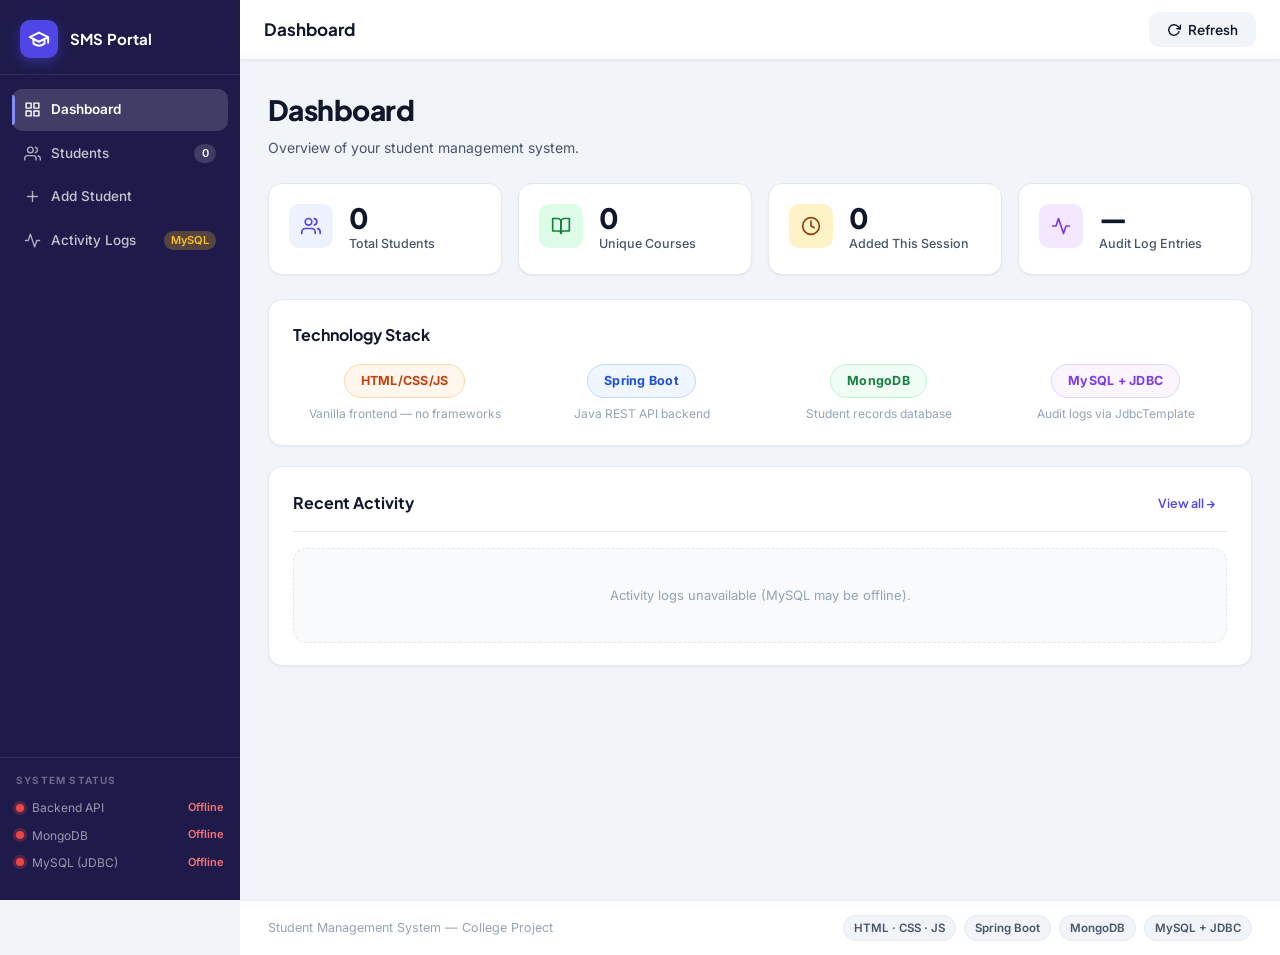
<file: index.html>
<!DOCTYPE html>
<html lang="en">
<head>
  <meta charset="UTF-8">
  <meta name="viewport" content="width=device-width, initial-scale=1.0">
  <title>Student Management System</title>
  <meta name="description" content="A college project demonstrating Spring Boot, MongoDB, and MySQL JDBC connectivity with a clean management dashboard.">

  <!-- Google Fonts -->
  <link rel="preconnect" href="https://fonts.googleapis.com">
  <link rel="preconnect" href="https://fonts.gstatic.com" crossorigin>
  <link href="https://fonts.googleapis.com/css2?family=Plus+Jakarta+Sans:wght@400;500;600;700;800&family=Inter:wght@400;500;600;700&display=swap" rel="stylesheet">

  <!-- Stylesheet -->
  <link rel="stylesheet" href="style.css">
</head>
<body>

  <!-- ═══════════════════════════════════════════════
       SIDEBAR
  ═══════════════════════════════════════════════ -->
  <aside class="sidebar" id="sidebar">
    <!-- Logo / Brand -->
    <div class="sidebar-brand">
      <div class="sidebar-logo">
        <svg width="22" height="22" viewBox="0 0 24 24" fill="none" stroke="currentColor" stroke-width="2.2" stroke-linecap="round" stroke-linejoin="round"><path d="M22 10v6M2 10l10-5 10 5-10 5z"/><path d="M6 12v5c3 3 9 3 12 0v-5"/></svg>
      </div>
      <span class="sidebar-title">SMS Portal</span>
    </div>

    <!-- Navigation -->
    <nav class="sidebar-nav" aria-label="Main navigation">
      <a href="#" class="nav-item active" data-section="dashboard" id="nav-dashboard">
        <svg class="nav-icon" viewBox="0 0 24 24" fill="none" stroke="currentColor" stroke-width="2" stroke-linecap="round" stroke-linejoin="round"><rect x="3" y="3" width="7" height="7"/><rect x="14" y="3" width="7" height="7"/><rect x="14" y="14" width="7" height="7"/><rect x="3" y="14" width="7" height="7"/></svg>
        Dashboard
      </a>
      <a href="#" class="nav-item" data-section="students" id="nav-students">
        <svg class="nav-icon" viewBox="0 0 24 24" fill="none" stroke="currentColor" stroke-width="2" stroke-linecap="round" stroke-linejoin="round"><path d="M17 21v-2a4 4 0 0 0-4-4H5a4 4 0 0 0-4 4v2"/><circle cx="9" cy="7" r="4"/><path d="M23 21v-2a4 4 0 0 0-3-3.87"/><path d="M16 3.13a4 4 0 0 1 0 7.75"/></svg>
        Students
        <span class="nav-badge" id="nav-student-count">0</span>
      </a>
      <a href="#" class="nav-item" data-section="add-student" id="nav-add">
        <svg class="nav-icon" viewBox="0 0 24 24" fill="none" stroke="currentColor" stroke-width="2" stroke-linecap="round" stroke-linejoin="round"><line x1="12" y1="5" x2="12" y2="19"/><line x1="5" y1="12" x2="19" y2="12"/></svg>
        Add Student
      </a>
      <a href="#" class="nav-item" data-section="activity" id="nav-activity">
        <svg class="nav-icon" viewBox="0 0 24 24" fill="none" stroke="currentColor" stroke-width="2" stroke-linecap="round" stroke-linejoin="round"><polyline points="22 12 18 12 15 21 9 3 6 12 2 12"/></svg>
        Activity Logs
        <span class="nav-badge mysql-badge" id="nav-logs-count">MySQL</span>
      </a>
    </nav>

    <!-- DB Status Panel -->
    <div class="sidebar-status">
      <p class="status-label">System Status</p>
      <div class="status-row">
        <span class="status-dot ok" id="dot-backend"></span>
        <span class="status-name">Backend API</span>
        <span class="status-val ok" id="val-backend">Online</span>
      </div>
      <div class="status-row">
        <span class="status-dot ok" id="dot-mongodb"></span>
        <span class="status-name">MongoDB</span>
        <span class="status-val ok" id="val-mongodb">Online</span>
      </div>
      <div class="status-row">
        <span class="status-dot ok" id="dot-mysql"></span>
        <span class="status-name">MySQL (JDBC)</span>
        <span class="status-val ok" id="val-mysql">Online</span>
      </div>
    </div>
  </aside>

  <!-- ═══════════════════════════════════════════════
       MAIN CONTENT
  ═══════════════════════════════════════════════ -->
  <div class="layout">

    <!-- Top Bar -->
    <header class="topbar">
      <button class="hamburger" id="hamburger-btn" aria-label="Toggle sidebar">
        <span></span><span></span><span></span>
      </button>
      <div class="topbar-title" id="page-title">Dashboard</div>
      <div class="topbar-right">
        <button class="btn btn-secondary" id="topbar-refresh">
          <svg width="14" height="14" viewBox="0 0 24 24" fill="none" stroke="currentColor" stroke-width="2.5" stroke-linecap="round" stroke-linejoin="round"><polyline points="23 4 23 10 17 10"/><path d="M20.49 15a9 9 0 1 1-2.12-9.36L23 10"/></svg>
          Refresh
        </button>
      </div>
    </header>

    <main class="main-content">

      <!-- ─────────────────────────────────────────
           SECTION: DASHBOARD
      ───────────────────────────────────────── -->
      <section class="page-section active" id="section-dashboard">
        <div class="section-header">
          <div>
            <h1 class="page-heading">Dashboard</h1>
            <p class="page-sub">Overview of your student management system.</p>
          </div>
        </div>

        <!-- Stat Cards -->
        <div class="stat-grid">
          <div class="stat-card stat-primary">
            <div class="stat-icon">
              <svg viewBox="0 0 24 24" fill="none" stroke="currentColor" stroke-width="2" stroke-linecap="round" stroke-linejoin="round"><path d="M17 21v-2a4 4 0 0 0-4-4H5a4 4 0 0 0-4 4v2"/><circle cx="9" cy="7" r="4"/><path d="M23 21v-2a4 4 0 0 0-3-3.87"/><path d="M16 3.13a4 4 0 0 1 0 7.75"/></svg>
            </div>
            <div class="stat-body">
              <p class="stat-value" id="stat-total">—</p>
              <p class="stat-label">Total Students</p>
            </div>
          </div>
          <div class="stat-card stat-green">
            <div class="stat-icon">
              <svg viewBox="0 0 24 24" fill="none" stroke="currentColor" stroke-width="2" stroke-linecap="round" stroke-linejoin="round"><path d="M2 3h6a4 4 0 0 1 4 4v14a3 3 0 0 0-3-3H2z"/><path d="M22 3h-6a4 4 0 0 0-4 4v14a3 3 0 0 1 3-3h7z"/></svg>
            </div>
            <div class="stat-body">
              <p class="stat-value" id="stat-courses">—</p>
              <p class="stat-label">Unique Courses</p>
            </div>
          </div>
          <div class="stat-card stat-amber">
            <div class="stat-icon">
              <svg viewBox="0 0 24 24" fill="none" stroke="currentColor" stroke-width="2" stroke-linecap="round" stroke-linejoin="round"><circle cx="12" cy="12" r="10"/><polyline points="12 6 12 12 16 14"/></svg>
            </div>
            <div class="stat-body">
              <p class="stat-value" id="stat-recent">—</p>
              <p class="stat-label">Added This Session</p>
            </div>
          </div>
          <div class="stat-card stat-purple">
            <div class="stat-icon">
              <svg viewBox="0 0 24 24" fill="none" stroke="currentColor" stroke-width="2" stroke-linecap="round" stroke-linejoin="round"><polyline points="22 12 18 12 15 21 9 3 6 12 2 12"/></svg>
            </div>
            <div class="stat-body">
              <p class="stat-value" id="stat-logs">—</p>
              <p class="stat-label">Audit Log Entries</p>
            </div>
          </div>
        </div>

        <!-- Tech Stack Info -->
        <div class="panel dash-tech">
          <h2 class="panel-title">Technology Stack</h2>
          <div class="tech-grid">
            <div class="tech-item">
              <div class="tech-badge tech-html">HTML/CSS/JS</div>
              <p class="tech-desc">Vanilla frontend — no frameworks</p>
            </div>
            <div class="tech-item">
              <div class="tech-badge tech-java">Spring Boot</div>
              <p class="tech-desc">Java REST API backend</p>
            </div>
            <div class="tech-item">
              <div class="tech-badge tech-mongo">MongoDB</div>
              <p class="tech-desc">Student records database</p>
            </div>
            <div class="tech-item">
              <div class="tech-badge tech-mysql">MySQL + JDBC</div>
              <p class="tech-desc">Audit logs via JdbcTemplate</p>
            </div>
          </div>
        </div>

        <!-- Recent Activity preview -->
        <div class="panel">
          <div class="panel-header">
            <h2 class="panel-title">Recent Activity</h2>
            <button class="btn btn-ghost btn-sm" id="dash-view-all-logs">View all →</button>
          </div>
          <div id="dash-recent-logs" class="log-list">
            <p class="empty-state">Loading activity…</p>
          </div>
        </div>
      </section>

      <!-- ─────────────────────────────────────────
           SECTION: STUDENTS LIST
      ───────────────────────────────────────── -->
      <section class="page-section" id="section-students">
        <div class="section-header">
          <div>
            <h1 class="page-heading">Students</h1>
            <p class="page-sub">Manage and view all student records from MongoDB.</p>
          </div>
          <button class="btn btn-primary" id="add-student-btn">
            <svg width="14" height="14" viewBox="0 0 24 24" fill="none" stroke="currentColor" stroke-width="2.5" stroke-linecap="round" stroke-linejoin="round"><line x1="12" y1="5" x2="12" y2="19"/><line x1="5" y1="12" x2="19" y2="12"/></svg>
            Add Student
          </button>
        </div>

        <!-- Search, Filter, Sort Bar -->
        <div class="panel toolbar-panel">
          <div class="toolbar">
            <div class="search-wrap">
              <svg class="search-icon" viewBox="0 0 24 24" fill="none" stroke="currentColor" stroke-width="2" stroke-linecap="round" stroke-linejoin="round"><circle cx="11" cy="11" r="8"/><line x1="21" y1="21" x2="16.65" y2="16.65"/></svg>
              <input type="search" id="search-input" placeholder="Search by name or email…" autocomplete="off">
            </div>
            <select id="filter-course" class="toolbar-select">
              <option value="">All Courses</option>
            </select>
            <select id="sort-select" class="toolbar-select">
              <option value="name-asc">Name A→Z</option>
              <option value="name-desc">Name Z→A</option>
              <option value="age-asc">Age ↑</option>
              <option value="age-desc">Age ↓</option>
            </select>
          </div>
          <div class="toolbar-meta">
            <span id="record-count" class="count-badge">0 students</span>
          </div>
        </div>

        <!-- Student List -->
        <div id="student-list" class="student-grid">
          <p class="empty-state">Loading records from MongoDB…</p>
        </div>

        <!-- Pagination -->
        <div class="pagination" id="pagination"></div>
      </section>

      <!-- ─────────────────────────────────────────
           SECTION: ADD / EDIT STUDENT
      ───────────────────────────────────────── -->
      <section class="page-section" id="section-add-student">
        <div class="section-header">
          <div>
            <h1 class="page-heading" id="form-section-title">Add Student</h1>
            <p class="page-sub">Fill in the details below. All fields are required.</p>
          </div>
        </div>

        <div class="panel form-panel">
          <form id="student-form" novalidate>
            <input type="hidden" id="student-id">

            <div class="form-grid">
              <div class="form-group">
                <label for="name">Full Name</label>
                <input type="text" id="name" name="name" required maxlength="100"
                       placeholder="e.g. Aditi Sharma" autocomplete="off">
                <span class="field-error" id="err-name"></span>
              </div>
              <div class="form-group">
                <label for="email">Email Address</label>
                <input type="email" id="email" name="email" required maxlength="150"
                       placeholder="aditi@example.com" autocomplete="off">
                <span class="field-error" id="err-email"></span>
              </div>
              <div class="form-group">
                <label for="course">Course / Department</label>
                <input type="text" id="course" name="course" required maxlength="100"
                       placeholder="e.g. Computer Science" autocomplete="off">
                <span class="field-error" id="err-course"></span>
              </div>
              <div class="form-group">
                <label for="age">Age</label>
                <input type="number" id="age" name="age" min="1" max="120" required
                       placeholder="20">
                <span class="field-error" id="err-age"></span>
              </div>
            </div>

            <div class="form-actions">
              <button type="submit" class="btn btn-primary" id="save-button">
                <svg width="14" height="14" viewBox="0 0 24 24" fill="none" stroke="currentColor" stroke-width="2.5" stroke-linecap="round" stroke-linejoin="round"><polyline points="20 6 9 17 4 12"/></svg>
                Add Student
              </button>
              <button type="button" class="btn btn-secondary hidden" id="cancel-button">Cancel Edit</button>
            </div>

            <!-- Form-level notification -->
            <div id="form-message" class="form-message hidden" role="alert"></div>
          </form>
        </div>
      </section>

      <!-- ─────────────────────────────────────────
           SECTION: ACTIVITY LOGS
      ───────────────────────────────────────── -->
      <section class="page-section" id="section-activity">
        <div class="section-header">
          <div>
            <h1 class="page-heading">Activity Logs</h1>
            <p class="page-sub">Audit trail records captured via Spring JDBC into MySQL database.</p>
          </div>
          <button class="btn btn-secondary" id="refresh-logs-btn">
            <svg width="14" height="14" viewBox="0 0 24 24" fill="none" stroke="currentColor" stroke-width="2.5" stroke-linecap="round" stroke-linejoin="round"><polyline points="23 4 23 10 17 10"/><path d="M20.49 15a9 9 0 1 1-2.12-9.36L23 10"/></svg>
            Refresh Logs
          </button>
        </div>

        <!-- MySQL Status notice -->
        <div id="mysql-notice" class="info-notice hidden">
          <svg width="16" height="16" viewBox="0 0 24 24" fill="none" stroke="currentColor" stroke-width="2" stroke-linecap="round" stroke-linejoin="round"><circle cx="12" cy="12" r="10"/><line x1="12" y1="8" x2="12" y2="12"/><line x1="12" y1="16" x2="12.01" y2="16"/></svg>
          <span id="mysql-notice-text"></span>
        </div>

        <div class="panel">
          <div class="panel-header">
            <h2 class="panel-title">Audit Log Entries</h2>
            <span class="count-badge" id="log-count-badge">0 entries</span>
          </div>
          <div id="log-list" class="log-list">
            <p class="empty-state">Loading audit logs from MySQL…</p>
          </div>
        </div>
      </section>

    </main><!-- /main-content -->
  </div><!-- /layout -->

  <!-- ═══════════════════════════════════════════════
       TOAST NOTIFICATION
  ═══════════════════════════════════════════════ -->
  <div class="toast-container" id="toast-container" aria-live="polite"></div>

  <!-- ═══════════════════════════════════════════════
       STUDENT DETAIL MODAL
  ═══════════════════════════════════════════════ -->
  <div class="modal-overlay hidden" id="modal-overlay" role="dialog" aria-modal="true" aria-labelledby="modal-student-name">
    <div class="modal">
      <div class="modal-header">
        <h2 id="modal-student-name">Student Details</h2>
        <button class="modal-close" id="modal-close" aria-label="Close">
          <svg width="18" height="18" viewBox="0 0 24 24" fill="none" stroke="currentColor" stroke-width="2.5" stroke-linecap="round" stroke-linejoin="round"><line x1="18" y1="6" x2="6" y2="18"/><line x1="6" y1="6" x2="18" y2="18"/></svg>
        </button>
      </div>
      <div class="modal-body" id="modal-body"></div>
      <div class="modal-footer">
        <button class="btn btn-secondary" id="modal-edit-btn">Edit Student</button>
        <button class="btn btn-danger" id="modal-delete-btn">Delete Student</button>
      </div>
    </div>
  </div>

  <!-- ═══════════════════════════════════════════════
       FOOTER
  ═══════════════════════════════════════════════ -->
  <footer class="site-footer">
    <div class="footer-inner">
      <span>Student Management System — College Project</span>
      <div class="footer-stack">
        <span class="footer-tag">HTML · CSS · JS</span>
        <span class="footer-tag">Spring Boot</span>
        <span class="footer-tag">MongoDB</span>
        <span class="footer-tag">MySQL + JDBC</span>
      </div>
    </div>
  </footer>

  <script src="app.js"></script>
</body>
</html>
</file>
<file: style.css>
/* ============================================================
   Student Management System — style.css
   Tech: HTML · CSS · Vanilla JS · Spring Boot · MongoDB · MySQL
   ============================================================ */

/* ── 1. CSS Custom Properties (Design Tokens) ───────────── */
:root {
  /* Fonts */
  --font-heading: 'Plus Jakarta Sans', -apple-system, BlinkMacSystemFont, 'Segoe UI', sans-serif;
  --font-body:    'Inter',             -apple-system, BlinkMacSystemFont, 'Segoe UI', sans-serif;

  /* Primary palette */
  --primary:        #4f46e5;
  --primary-dark:   #4338ca;
  --primary-light:  #eef2ff;
  --primary-glow:   rgba(79, 70, 229, 0.18);

  /* Semantic colors */
  --success:        #10b981;
  --success-light:  #ecfdf5;
  --success-border: #a7f3d0;
  --warning:        #f59e0b;
  --warning-light:  #fffbeb;
  --danger:         #ef4444;
  --danger-dark:    #dc2626;
  --danger-light:   #fef2f2;
  --danger-border:  #fecaca;
  --info:           #3b82f6;
  --info-light:     #eff6ff;

  /* Text */
  --text-primary:   #0f172a;
  --text-secondary: #475569;
  --text-muted:     #94a3b8;

  /* Backgrounds */
  --bg-page:        #f1f5f9;
  --bg-card:        #ffffff;
  --bg-sidebar:     #1e1b4b;  /* deep indigo */
  --bg-topbar:      #ffffff;

  /* Borders */
  --border:         #e2e8f0;
  --border-focus:   #6366f1;

  /* Sidebar accents */
  --sidebar-text:   rgba(255,255,255,0.75);
  --sidebar-hover:  rgba(255,255,255,0.10);
  --sidebar-active: rgba(255,255,255,0.15);
  --sidebar-accent: #818cf8; /* indigo-400 */

  /* Layout */
  --sidebar-w:      240px;
  --topbar-h:       60px;

  /* Radius */
  --r-sm:  6px;
  --r-md:  10px;
  --r-lg:  14px;
  --r-xl:  20px;
  --r-pill: 999px;

  /* Shadows */
  --shadow-sm:  0 1px 2px rgba(0,0,0,0.05);
  --shadow-md:  0 4px 10px rgba(15,23,42,0.07), 0 1px 3px rgba(15,23,42,0.05);
  --shadow-lg:  0 12px 30px rgba(15,23,42,0.10), 0 4px 6px rgba(15,23,42,0.05);
  --shadow-xl:  0 24px 48px rgba(15,23,42,0.14);

  /* Transition */
  --ease: 0.18s ease;
}

/* ── 2. Reset & Base ────────────────────────────────────── */
*, *::before, *::after { box-sizing: border-box; }

body {
  margin: 0;
  font-family: var(--font-body);
  background: var(--bg-page);
  color: var(--text-primary);
  line-height: 1.6;
  -webkit-font-smoothing: antialiased;
}

a { text-decoration: none; color: inherit; }
img, svg { display: block; }
button, input, select, textarea { font-family: inherit; }

/* ── 3. Layout Shell ────────────────────────────────────── */
.layout {
  margin-left: var(--sidebar-w);
  min-height: 100vh;
  display: flex;
  flex-direction: column;
  transition: margin-left var(--ease);
}

/* ── 4. Sidebar ─────────────────────────────────────────── */
.sidebar {
  position: fixed;
  top: 0; left: 0;
  width: var(--sidebar-w);
  height: 100vh;
  background: var(--bg-sidebar);
  display: flex;
  flex-direction: column;
  z-index: 200;
  overflow: hidden;
  transition: transform var(--ease);
}

/* Brand / Logo row */
.sidebar-brand {
  display: flex;
  align-items: center;
  gap: 12px;
  padding: 20px 20px 16px;
  border-bottom: 1px solid rgba(255,255,255,0.08);
}

.sidebar-logo {
  width: 38px; height: 38px;
  background: var(--primary);
  border-radius: var(--r-md);
  display: flex; align-items: center; justify-content: center;
  color: #fff;
  flex-shrink: 0;
  box-shadow: 0 4px 12px rgba(79,70,229,0.45);
}

.sidebar-title {
  font-family: var(--font-heading);
  font-weight: 700;
  font-size: 15px;
  color: #fff;
  letter-spacing: 0.01em;
}

/* Nav links */
.sidebar-nav {
  padding: 14px 12px;
  flex: 1;
  overflow-y: auto;
  display: flex;
  flex-direction: column;
  gap: 2px;
}

.nav-item {
  display: flex;
  align-items: center;
  gap: 10px;
  padding: 10px 12px;
  border-radius: var(--r-md);
  font-size: 13.5px;
  font-weight: 500;
  color: var(--sidebar-text);
  cursor: pointer;
  transition: background var(--ease), color var(--ease);
  position: relative;
}

.nav-item:hover {
  background: var(--sidebar-hover);
  color: #fff;
}

.nav-item.active {
  background: var(--sidebar-active);
  color: #fff;
  font-weight: 600;
}

.nav-item.active::before {
  content: '';
  position: absolute;
  left: 0; top: 6px; bottom: 6px;
  width: 3px;
  background: var(--sidebar-accent);
  border-radius: 0 3px 3px 0;
}

.nav-icon {
  width: 17px; height: 17px;
  flex-shrink: 0;
  opacity: 0.85;
}
.nav-item.active .nav-icon,
.nav-item:hover .nav-icon { opacity: 1; }

.nav-badge {
  margin-left: auto;
  font-size: 11px;
  font-weight: 600;
  padding: 1px 7px;
  border-radius: var(--r-pill);
  background: rgba(255,255,255,0.15);
  color: #fff;
  min-width: 22px;
  text-align: center;
}
.nav-badge.mysql-badge { background: rgba(251,191,36,0.25); color: #fbbf24; }

/* Status section at bottom of sidebar */
.sidebar-status {
  padding: 14px 16px 20px;
  border-top: 1px solid rgba(255,255,255,0.08);
}

.status-label {
  font-size: 10px;
  font-weight: 700;
  letter-spacing: 1.2px;
  text-transform: uppercase;
  color: rgba(255,255,255,0.35);
  margin: 0 0 10px;
}

.status-row {
  display: flex;
  align-items: center;
  gap: 8px;
  margin-bottom: 8px;
}

.status-dot {
  width: 8px; height: 8px;
  border-radius: 50%;
  background: #475569;
  flex-shrink: 0;
  transition: background var(--ease), box-shadow var(--ease);
}
.status-dot.ok    { background: #22c55e; box-shadow: 0 0 0 3px rgba(34,197,94,0.25); }
.status-dot.error { background: #ef4444; box-shadow: 0 0 0 3px rgba(239,68,68,0.25); }
.status-dot.na    { background: #64748b; box-shadow: none; }

.status-name {
  font-size: 12px;
  color: rgba(255,255,255,0.55);
  flex: 1;
}
.status-val {
  font-size: 11px;
  font-weight: 600;
  color: rgba(255,255,255,0.35);
}
.status-val.ok    { color: #4ade80; }
.status-val.error { color: #f87171; }
.status-val.na    { color: #94a3b8; }

/* ── 5. Top Bar ─────────────────────────────────────────── */
.topbar {
  position: sticky; top: 0;
  height: var(--topbar-h);
  background: var(--bg-topbar);
  border-bottom: 1px solid var(--border);
  display: flex;
  align-items: center;
  gap: 14px;
  padding: 0 24px;
  z-index: 100;
  box-shadow: var(--shadow-sm);
}

.hamburger {
  display: none;
  flex-direction: column;
  gap: 5px;
  background: none;
  border: none;
  padding: 6px;
  cursor: pointer;
  border-radius: var(--r-sm);
}
.hamburger span {
  display: block;
  width: 20px; height: 2px;
  background: var(--text-primary);
  border-radius: 2px;
  transition: var(--ease);
}

.topbar-title {
  font-family: var(--font-heading);
  font-weight: 700;
  font-size: 17px;
  color: var(--text-primary);
  flex: 1;
}

.topbar-right { display: flex; gap: 10px; }

/* ── 6. Main Content ────────────────────────────────────── */
.main-content {
  flex: 1;
  padding: 28px 28px 0;
  max-width: 1100px;
  width: 100%;
}

/* ── 7. Page Sections ───────────────────────────────────── */
.page-section { display: none; }
.page-section.active { display: block; }

.section-header {
  display: flex;
  align-items: flex-start;
  justify-content: space-between;
  gap: 16px;
  margin-bottom: 24px;
  flex-wrap: wrap;
}

.page-heading {
  font-family: var(--font-heading);
  font-size: clamp(22px, 3vw, 28px);
  font-weight: 800;
  color: var(--text-primary);
  margin: 0 0 4px;
  letter-spacing: -0.02em;
}

.page-sub {
  font-size: 14px;
  color: var(--text-secondary);
  margin: 0;
}

/* ── 8. Stat Cards (Dashboard) ──────────────────────────── */
.stat-grid {
  display: grid;
  grid-template-columns: repeat(auto-fit, minmax(180px, 1fr));
  gap: 16px;
  margin-bottom: 24px;
}

.stat-card {
  background: var(--bg-card);
  border: 1px solid var(--border);
  border-radius: var(--r-lg);
  padding: 20px;
  display: flex;
  align-items: flex-start;
  gap: 16px;
  box-shadow: var(--shadow-sm);
  transition: transform var(--ease), box-shadow var(--ease);
}

.stat-card:hover {
  transform: translateY(-2px);
  box-shadow: var(--shadow-md);
}

.stat-icon {
  width: 44px; height: 44px;
  border-radius: var(--r-md);
  display: flex; align-items: center; justify-content: center;
  flex-shrink: 0;
}
.stat-icon svg { width: 20px; height: 20px; }

.stat-primary .stat-icon { background: var(--primary-light); color: var(--primary); }
.stat-green   .stat-icon { background: #dcfce7; color: #15803d; }
.stat-amber   .stat-icon { background: #fef3c7; color: #92400e; }
.stat-purple  .stat-icon { background: #f3e8ff; color: #7c3aed; }

.stat-value {
  font-family: var(--font-heading);
  font-size: 28px;
  font-weight: 800;
  color: var(--text-primary);
  margin: 0 0 2px;
  line-height: 1;
}
.stat-label {
  font-size: 12.5px;
  color: var(--text-secondary);
  margin: 0;
  font-weight: 500;
}

/* ── 9. Panel ───────────────────────────────────────────── */
.panel {
  background: var(--bg-card);
  border: 1px solid var(--border);
  border-radius: var(--r-lg);
  padding: 22px 24px;
  margin-bottom: 20px;
  box-shadow: var(--shadow-sm);
}

.panel-header {
  display: flex;
  align-items: center;
  justify-content: space-between;
  margin-bottom: 16px;
  padding-bottom: 14px;
  border-bottom: 1px solid var(--border);
}

.panel-title {
  font-family: var(--font-heading);
  font-size: 16px;
  font-weight: 700;
  color: var(--text-primary);
  margin: 0;
}

/* ── 10. Technology Stack grid ──────────────────────────── */
.dash-tech { margin-bottom: 20px; }
.dash-tech .panel-title { margin-bottom: 16px; }

.tech-grid {
  display: grid;
  grid-template-columns: repeat(auto-fit, minmax(150px, 1fr));
  gap: 14px;
}

.tech-item { text-align: center; }

.tech-badge {
  display: inline-block;
  padding: 6px 16px;
  border-radius: var(--r-pill);
  font-size: 12.5px;
  font-weight: 700;
  letter-spacing: 0.02em;
  margin-bottom: 6px;
}
.tech-html  { background: #fff7ed; color: #c2410c; border: 1px solid #fed7aa; }
.tech-java  { background: #eff6ff; color: #1d4ed8; border: 1px solid #bfdbfe; }
.tech-mongo { background: #f0fdf4; color: #15803d; border: 1px solid #bbf7d0; }
.tech-mysql { background: #faf5ff; color: #7c3aed; border: 1px solid #ddd6fe; }

.tech-desc  { font-size: 12px; color: var(--text-muted); margin: 0; }

/* ── 11. Toolbar / Search Bar ───────────────────────────── */
.toolbar-panel { margin-bottom: 16px; padding: 16px 20px; }

.toolbar {
  display: flex;
  align-items: center;
  gap: 10px;
  flex-wrap: wrap;
  margin-bottom: 10px;
}

.search-wrap {
  position: relative;
  flex: 1;
  min-width: 180px;
}

.search-icon {
  position: absolute;
  left: 12px; top: 50%;
  transform: translateY(-50%);
  width: 15px; height: 15px;
  color: var(--text-muted);
  pointer-events: none;
}

.search-wrap input {
  width: 100%;
  padding: 9px 12px 9px 36px;
  border: 1.5px solid var(--border);
  border-radius: var(--r-md);
  font-size: 13.5px;
  color: var(--text-primary);
  background: var(--bg-page);
  outline: none;
  transition: border-color var(--ease), box-shadow var(--ease);
}
.search-wrap input:focus {
  border-color: var(--border-focus);
  box-shadow: 0 0 0 3px var(--primary-glow);
  background: #fff;
}

.toolbar-select {
  padding: 9px 12px;
  border: 1.5px solid var(--border);
  border-radius: var(--r-md);
  font-size: 13px;
  font-weight: 500;
  color: var(--text-primary);
  background: var(--bg-page);
  outline: none;
  cursor: pointer;
  appearance: none;
  -webkit-appearance: none;
  background-image: url("data:image/svg+xml,%3Csvg xmlns='http://www.w3.org/2000/svg' width='12' height='12' fill='none' stroke='%2364748b' stroke-width='2' stroke-linecap='round' stroke-linejoin='round' viewBox='0 0 24 24'%3E%3Cpolyline points='6 9 12 15 18 9'/%3E%3C/svg%3E");
  background-repeat: no-repeat;
  background-position: right 10px center;
  padding-right: 30px;
  transition: border-color var(--ease);
}
.toolbar-select:focus {
  border-color: var(--border-focus);
  box-shadow: 0 0 0 3px var(--primary-glow);
}

.toolbar-meta { display: flex; align-items: center; justify-content: flex-end; }

.count-badge {
  font-size: 12px;
  font-weight: 600;
  padding: 3px 10px;
  border-radius: var(--r-pill);
  background: var(--primary-light);
  color: var(--primary);
}

/* ── 12. Student Grid & Cards ───────────────────────────── */
.student-grid {
  display: grid;
  grid-template-columns: repeat(auto-fill, minmax(320px, 1fr));
  gap: 16px;
  margin-bottom: 20px;
}

.student-card {
  background: var(--bg-card);
  border: 1px solid var(--border);
  border-radius: var(--r-lg);
  padding: 18px 20px;
  box-shadow: var(--shadow-sm);
  display: flex;
  flex-direction: column;
  gap: 14px;
  transition: transform var(--ease), box-shadow var(--ease), border-color var(--ease);
  cursor: default;
}

.student-card:hover {
  transform: translateY(-2px);
  box-shadow: var(--shadow-md);
  border-color: #c7d2fe;
}

.student-card-header { display: flex; align-items: flex-start; gap: 12px; }

.student-avatar {
  width: 42px; height: 42px;
  border-radius: var(--r-md);
  display: flex; align-items: center; justify-content: center;
  font-family: var(--font-heading);
  font-size: 16px;
  font-weight: 700;
  color: #fff;
  flex-shrink: 0;
  text-transform: uppercase;
}

.student-name {
  font-family: var(--font-heading);
  font-size: 15px;
  font-weight: 700;
  color: var(--text-primary);
  margin: 0 0 2px;
}

.student-email {
  font-size: 12.5px;
  color: var(--text-secondary);
  margin: 0;
  word-break: break-all;
}

.student-pills {
  display: flex;
  align-items: center;
  gap: 8px;
  flex-wrap: wrap;
}

.pill {
  font-size: 11.5px;
  font-weight: 600;
  padding: 3px 10px;
  border-radius: var(--r-pill);
}
.pill-course { background: #e0e7ff; color: #4338ca; }
.pill-age    { background: #dcfce7; color: #15803d; }

.student-card-actions {
  display: flex;
  gap: 8px;
  justify-content: flex-end;
  border-top: 1px solid var(--border);
  padding-top: 12px;
  margin-top: auto;
}

/* ── 13. Buttons ────────────────────────────────────────── */
.btn {
  display: inline-flex;
  align-items: center;
  gap: 7px;
  border: none;
  border-radius: var(--r-md);
  padding: 9px 18px;
  font-family: var(--font-heading);
  font-size: 13.5px;
  font-weight: 600;
  cursor: pointer;
  transition: background var(--ease), transform var(--ease), box-shadow var(--ease), color var(--ease);
  white-space: nowrap;
}
.btn:active { transform: translateY(1px); }

.btn-primary {
  background: var(--primary);
  color: #fff;
  box-shadow: 0 2px 8px rgba(79,70,229,0.3);
}
.btn-primary:hover {
  background: var(--primary-dark);
  box-shadow: 0 4px 14px rgba(79,70,229,0.35);
  transform: translateY(-1px);
}

.btn-secondary {
  background: #f1f5f9;
  color: var(--text-primary);
}
.btn-secondary:hover {
  background: #e2e8f0;
  transform: translateY(-1px);
}

.btn-danger {
  background: var(--danger-light);
  color: var(--danger);
  border: 1px solid var(--danger-border);
}
.btn-danger:hover {
  background: var(--danger);
  color: #fff;
  border-color: var(--danger);
  box-shadow: 0 4px 12px rgba(239,68,68,0.3);
}

.btn-ghost {
  background: transparent;
  color: var(--primary);
  padding: 6px 10px;
}
.btn-ghost:hover { background: var(--primary-light); }

.btn-sm { padding: 6px 12px; font-size: 12.5px; }

.btn:disabled { opacity: 0.55; cursor: not-allowed; transform: none !important; }

.hidden { display: none !important; }

/* ── 14. Form ───────────────────────────────────────────── */
.form-panel { max-width: 680px; }

.form-grid {
  display: grid;
  grid-template-columns: repeat(2, 1fr);
  gap: 18px;
}

.form-group {
  display: flex;
  flex-direction: column;
  gap: 6px;
}

label {
  font-size: 13px;
  font-weight: 600;
  color: #334155;
}

input[type="text"],
input[type="email"],
input[type="number"] {
  width: 100%;
  padding: 10px 13px;
  border: 1.5px solid var(--border);
  border-radius: var(--r-md);
  font-size: 14px;
  color: var(--text-primary);
  background: #fff;
  outline: none;
  transition: border-color var(--ease), box-shadow var(--ease);
}
input:focus {
  border-color: var(--border-focus);
  box-shadow: 0 0 0 3px var(--primary-glow);
}
input.invalid { border-color: var(--danger); }
input::placeholder { color: var(--text-muted); }

.field-error {
  font-size: 12px;
  color: var(--danger);
  font-weight: 500;
  min-height: 16px;
}

.form-actions {
  display: flex;
  gap: 10px;
  margin-top: 22px;
}

.form-message {
  margin-top: 14px;
  padding: 10px 14px;
  border-radius: var(--r-sm);
  font-size: 13.5px;
  font-weight: 500;
  border: 1px solid;
}
.form-message.success {
  background: var(--success-light);
  color: #065f46;
  border-color: var(--success-border);
}
.form-message.error {
  background: var(--danger-light);
  color: #991b1b;
  border-color: var(--danger-border);
}

/* ── 15. Pagination ─────────────────────────────────────── */
.pagination {
  display: flex;
  align-items: center;
  justify-content: center;
  gap: 6px;
  padding: 8px 0 24px;
  flex-wrap: wrap;
}

.page-btn {
  min-width: 36px; height: 36px;
  display: flex; align-items: center; justify-content: center;
  border-radius: var(--r-md);
  font-size: 13px;
  font-weight: 600;
  cursor: pointer;
  background: var(--bg-card);
  border: 1px solid var(--border);
  color: var(--text-secondary);
  transition: all var(--ease);
  padding: 0 8px;
}
.page-btn:hover { background: var(--primary-light); border-color: var(--primary); color: var(--primary); }
.page-btn.active { background: var(--primary); border-color: var(--primary); color: #fff; }
.page-btn:disabled { opacity: 0.4; cursor: not-allowed; }

/* ── 16. Activity Log List ──────────────────────────────── */
.log-list {
  display: flex;
  flex-direction: column;
  gap: 0;
}

.log-entry {
  display: flex;
  align-items: flex-start;
  gap: 14px;
  padding: 12px 4px;
  border-bottom: 1px solid #f1f5f9;
  transition: background var(--ease);
}
.log-entry:last-child { border-bottom: none; }
.log-entry:hover { background: #fafbfc; border-radius: var(--r-sm); }

.log-action-badge {
  font-size: 10.5px;
  font-weight: 700;
  padding: 2px 8px;
  border-radius: var(--r-pill);
  flex-shrink: 0;
  text-transform: uppercase;
  letter-spacing: 0.04em;
  margin-top: 2px;
}
.badge-CREATE { background: #dcfce7; color: #15803d; }
.badge-UPDATE { background: #fef3c7; color: #92400e; }
.badge-DELETE { background: #fee2e2; color: #991b1b; }

.log-text {
  flex: 1;
  font-size: 13px;
  color: var(--text-secondary);
  line-height: 1.5;
}

.log-time {
  font-size: 11.5px;
  color: var(--text-muted);
  flex-shrink: 0;
  margin-top: 2px;
}

/* ── 17. Info Notice ────────────────────────────────────── */
.info-notice {
  display: flex;
  align-items: center;
  gap: 8px;
  padding: 10px 14px;
  border-radius: var(--r-md);
  font-size: 13px;
  margin-bottom: 16px;
  border: 1px solid;
}
.info-notice.warn {
  background: var(--warning-light);
  border-color: #fde68a;
  color: #78350f;
}
.info-notice.error {
  background: var(--danger-light);
  border-color: var(--danger-border);
  color: #991b1b;
}

/* ── 18. Toast Notifications ────────────────────────────── */
.toast-container {
  position: fixed;
  top: 20px; right: 20px;
  z-index: 9999;
  display: flex;
  flex-direction: column;
  gap: 10px;
  pointer-events: none;
}

.toast {
  min-width: 260px;
  max-width: 360px;
  padding: 12px 16px;
  border-radius: var(--r-lg);
  font-size: 13.5px;
  font-weight: 500;
  box-shadow: var(--shadow-lg);
  display: flex;
  align-items: center;
  gap: 10px;
  border: 1px solid;
  pointer-events: all;
  animation: slideIn 0.25s ease forwards;
}

.toast.success { background: var(--success-light); border-color: var(--success-border); color: #065f46; }
.toast.error   { background: var(--danger-light);  border-color: var(--danger-border);  color: #991b1b; }
.toast.info    { background: var(--info-light);    border-color: #bfdbfe;              color: #1d4ed8; }
.toast.fade-out { animation: fadeOut 0.3s ease forwards; }

@keyframes slideIn  { from { opacity: 0; transform: translateX(20px); } to { opacity: 1; transform: none; } }
@keyframes fadeOut  { from { opacity: 1; } to { opacity: 0; } }

/* ── 19. Modal ──────────────────────────────────────────── */
.modal-overlay {
  position: fixed; inset: 0;
  background: rgba(15,23,42,0.5);
  z-index: 500;
  display: flex;
  align-items: center;
  justify-content: center;
  padding: 20px;
  backdrop-filter: blur(4px);
  animation: fadeIn 0.2s ease;
}
.modal-overlay.hidden { display: none !important; }

@keyframes fadeIn { from { opacity: 0; } to { opacity: 1; } }

.modal {
  background: var(--bg-card);
  border-radius: var(--r-xl);
  width: 100%;
  max-width: 480px;
  box-shadow: var(--shadow-xl);
  animation: slideUp 0.25s ease;
  overflow: hidden;
}

@keyframes slideUp { from { opacity: 0; transform: translateY(16px); } to { opacity: 1; transform: none; } }

.modal-header {
  display: flex;
  align-items: center;
  justify-content: space-between;
  padding: 20px 24px 16px;
  border-bottom: 1px solid var(--border);
}

.modal-header h2 {
  font-family: var(--font-heading);
  font-size: 17px;
  font-weight: 700;
  margin: 0;
}

.modal-close {
  background: none;
  border: none;
  padding: 4px;
  cursor: pointer;
  border-radius: var(--r-sm);
  color: var(--text-muted);
  display: flex;
}
.modal-close:hover { background: var(--bg-page); color: var(--text-primary); }

.modal-body { padding: 20px 24px; }

.modal-detail-row {
  display: flex;
  gap: 12px;
  margin-bottom: 14px;
  align-items: center;
}
.modal-detail-label {
  font-size: 12px;
  font-weight: 600;
  color: var(--text-muted);
  min-width: 60px;
  text-transform: uppercase;
  letter-spacing: 0.04em;
}
.modal-detail-val {
  font-size: 14px;
  color: var(--text-primary);
  font-weight: 500;
}
.modal-detail-id {
  font-size: 11.5px;
  color: var(--text-muted);
  font-family: monospace;
  background: var(--bg-page);
  padding: 3px 8px;
  border-radius: var(--r-sm);
  word-break: break-all;
}

.modal-footer {
  display: flex;
  gap: 10px;
  justify-content: flex-end;
  padding: 16px 24px 20px;
  border-top: 1px solid var(--border);
}

/* ── 20. Empty State ────────────────────────────────────── */
.empty-state {
  text-align: center;
  padding: 36px 16px;
  color: var(--text-muted);
  font-size: 14px;
  background: #f8fafc;
  border: 1.5px dashed var(--border);
  border-radius: var(--r-lg);
  margin: 0;
  grid-column: 1 / -1;
}

/* ── 21. Site Footer ────────────────────────────────────── */
.site-footer {
  margin-left: var(--sidebar-w);
  border-top: 1px solid var(--border);
  padding: 14px 28px;
  background: var(--bg-card);
  transition: margin-left var(--ease);
}

.footer-inner {
  display: flex;
  align-items: center;
  justify-content: space-between;
  gap: 12px;
  flex-wrap: wrap;
  max-width: 1100px;
  font-size: 12.5px;
  color: var(--text-muted);
}

.footer-stack { display: flex; gap: 8px; flex-wrap: wrap; }

.footer-tag {
  background: var(--bg-page);
  border: 1px solid var(--border);
  padding: 3px 10px;
  border-radius: var(--r-pill);
  font-size: 11.5px;
  font-weight: 600;
  color: var(--text-secondary);
}

/* ── 22. Avatar color palette ───────────────────────────── */
.av-0 { background: #6366f1; }
.av-1 { background: #8b5cf6; }
.av-2 { background: #ec4899; }
.av-3 { background: #10b981; }
.av-4 { background: #f59e0b; }
.av-5 { background: #3b82f6; }
.av-6 { background: #14b8a6; }
.av-7 { background: #f97316; }

/* ── 23. Responsive / Mobile ────────────────────────────── */
@media (max-width: 768px) {
  :root { --sidebar-w: 0px; }

  .sidebar {
    transform: translateX(-240px);
    width: 240px;
  }
  .sidebar.open {
    transform: translateX(0);
  }

  .hamburger { display: flex; }

  .layout,
  .site-footer {
    margin-left: 0 !important;
  }

  .main-content { padding: 16px 16px 0; }

  .form-grid { grid-template-columns: 1fr; }

  .stat-grid { grid-template-columns: repeat(2, 1fr); }

  .student-grid { grid-template-columns: 1fr; }

  .tech-grid { grid-template-columns: repeat(2, 1fr); }

  .section-header { flex-direction: column; align-items: flex-start; }

  .modal { border-radius: var(--r-lg); }
}

@media (max-width: 480px) {
  .stat-grid { grid-template-columns: 1fr; }
  .toolbar { flex-direction: column; align-items: stretch; }
  .toolbar-select, .search-wrap { width: 100%; }
  .modal-footer { flex-direction: column; }
}
</file>
